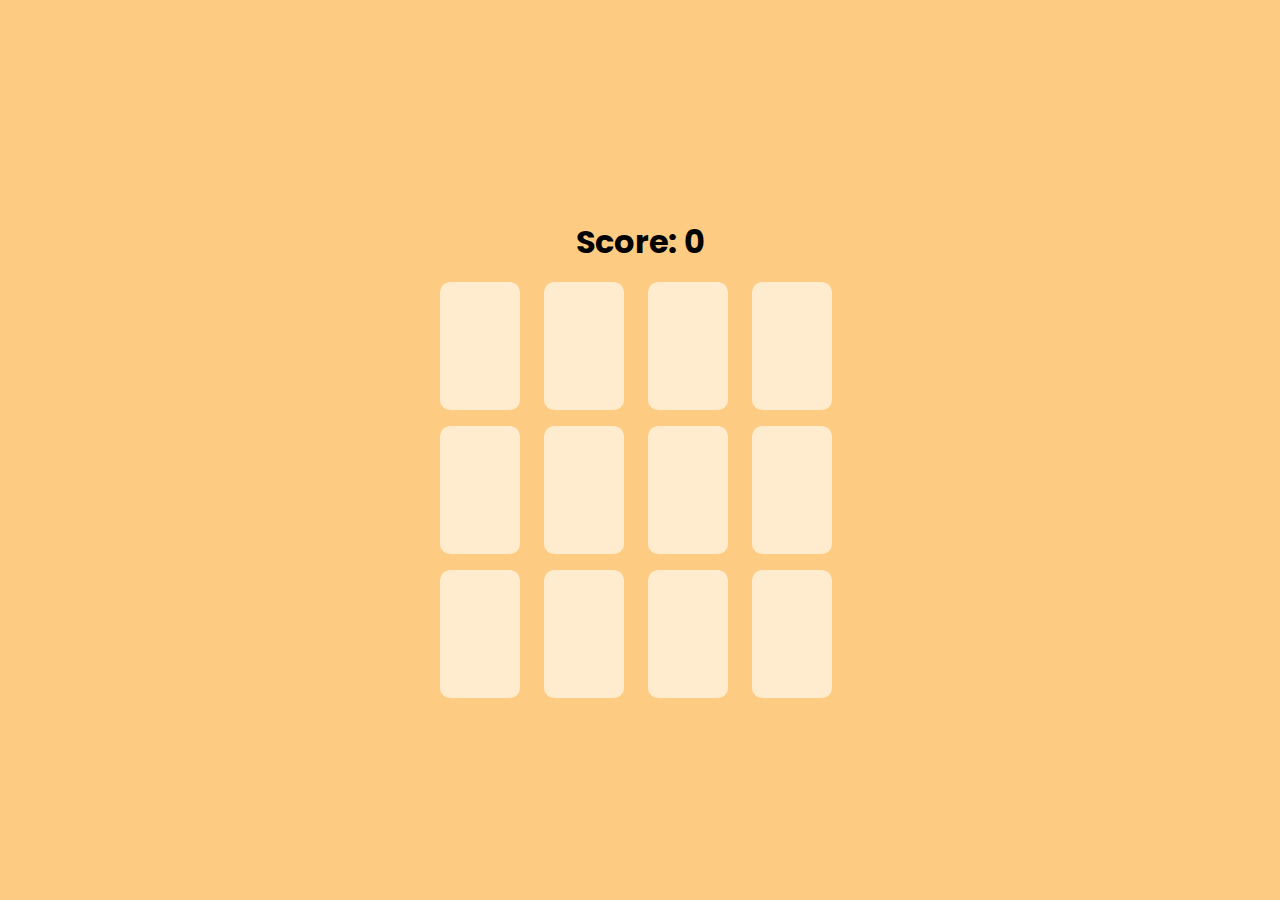
<file: permainan-kartu/index.html>
<!DOCTYPE html>
<html lang="en">
	<head>
		<meta charset="UTF-8" />
		<meta http-equiv="X-UA-Compatible" content="IE=edge" />
		<meta name="viewport" content="width=device-width, initial-scale=1.0" />
		<title>Permainan Kartu</title>
		<link rel="stylesheet" href="style.css" />
		<link
			rel="stylesheet"
			href="https://cdnjs.cloudflare.com/ajax/libs/font-awesome/4.7.0/css/font-awesome.css"
			integrity="sha512-5A8nwdMOWrSz20fDsjczgUidUBR8liPYU+WymTZP1lmY9G6Oc7HlZv156XqnsgNUzTyMefFTcsFH/tnJE/+xBg=="
			crossorigin="anonymous"
		/>
	</head>
	<body>
		<header class="points">
			<h1>Score: <span class="score">0</span></h1>
		</header>
		<main class="game" id="game"></main>
		<div class="play-again" onclick="window.location.reload()">
			<i class="fa fa-repeat" aria-hidden="true"></i>
			<h1>play again</h1>
		</div>

		<script src="script.js"></script>
	</body>
</html>
</file>
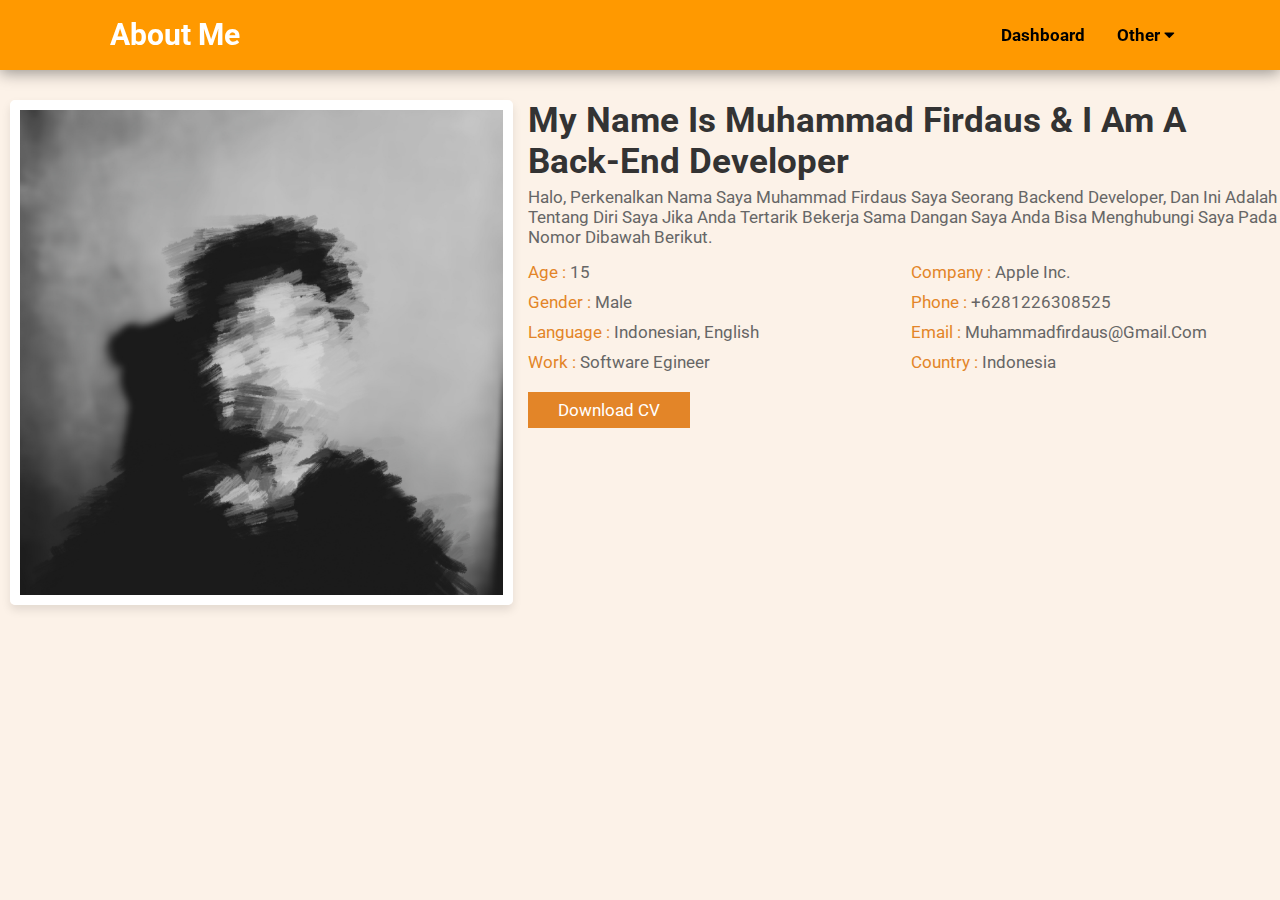
<file: html/about.html>
<!DOCTYPE html>
<html lang="en">
  <head>
    <meta charset="UTF-8" />
    <meta http-equiv="X-UA-Compatible" content="IE=edge" />
    <meta name="viewport" content="width=device-width, initial-scale=1.0" />
    <title>Portofolio | Muhammad Firdaus</title>

    <!-- font awesome cdn link  -->
    <link rel="stylesheet" href="https://cdnjs.cloudflare.com/ajax/libs/font-awesome/5.15.3/css/all.min.css" />

    <!-- custom css file link  -->
    <link rel="stylesheet" href="../css/about.css" />
  </head>
  <body>
    <!-- NAVBAR-->
    <nav class="navbar1">
      <label class="logo">About Me</label>
      <ul>
        <li><a class="active" href="../index.html">Dashboard</a></li>
        <li>
          <a href="#"
            >Other
            <i class="fas fa-caret-down"></i>
          </a>
          <ul>
            <li><a href="../html/music.html" target="_blank">My Fav Music</a></li>
            <li><a href="https://www.coursera.org/articles/back-end-developer" target="_blank">Backend Dev</a></li>
            <li><a href="https://id.wikipedia.org/wiki/Apple_Inc." target="_blank">Apple inc.</a></li>
            <li><a href="../html/video.html" target="_blank">Video Backend</a></li>
            <li><a href="../permainan-kartu/index.html" target="_blank">Mini Games</a></li>
          </ul>
        </li>
      </ul>
    </nav>
    <!-- NAVBAR END -->

    <!-- about section starts  -->

    <section class="about" id="about">

    <div class="row-1">
      <div class="image">
        <img src="../assets/images/mat.jpg" alt="" />
      </div>

      <div class="content">
        <h3>my name is Muhammad Firdaus & i am a Back-end developer</h3>
        <p>Halo, perkenalkan nama saya Muhammad Firdaus saya seorang backend developer, dan ini adalah tentang diri saya jika anda tertarik bekerja sama dangan saya anda bisa menghubungi saya pada nomor dibawah berikut.  </p>
        <div class="box-container">
          <div class="box">
            <p><span> age : </span> 15</p>
            <p><span> gender : </span> male</p>
            <p><span> language : </span> indonesian, english</p>
            <p><span> work : </span> Software Egineer</p>
          </div>
          <div class="box">
            <p><span> Company : </span> apple inc.</p>
            <p><span> phone : </span> +6281226308525 </p>
            <p><span> email : </span> muhammadfirdaus@gmail.com</p>
            <p><span> country : </span> indonesia</p>
          </div>
        </div>
        <a href="../assets/images/MfCv_.pdf" target="_blank" class="btn">download CV</a>
      </div>
    </div>
  </body>
</html>
</file>
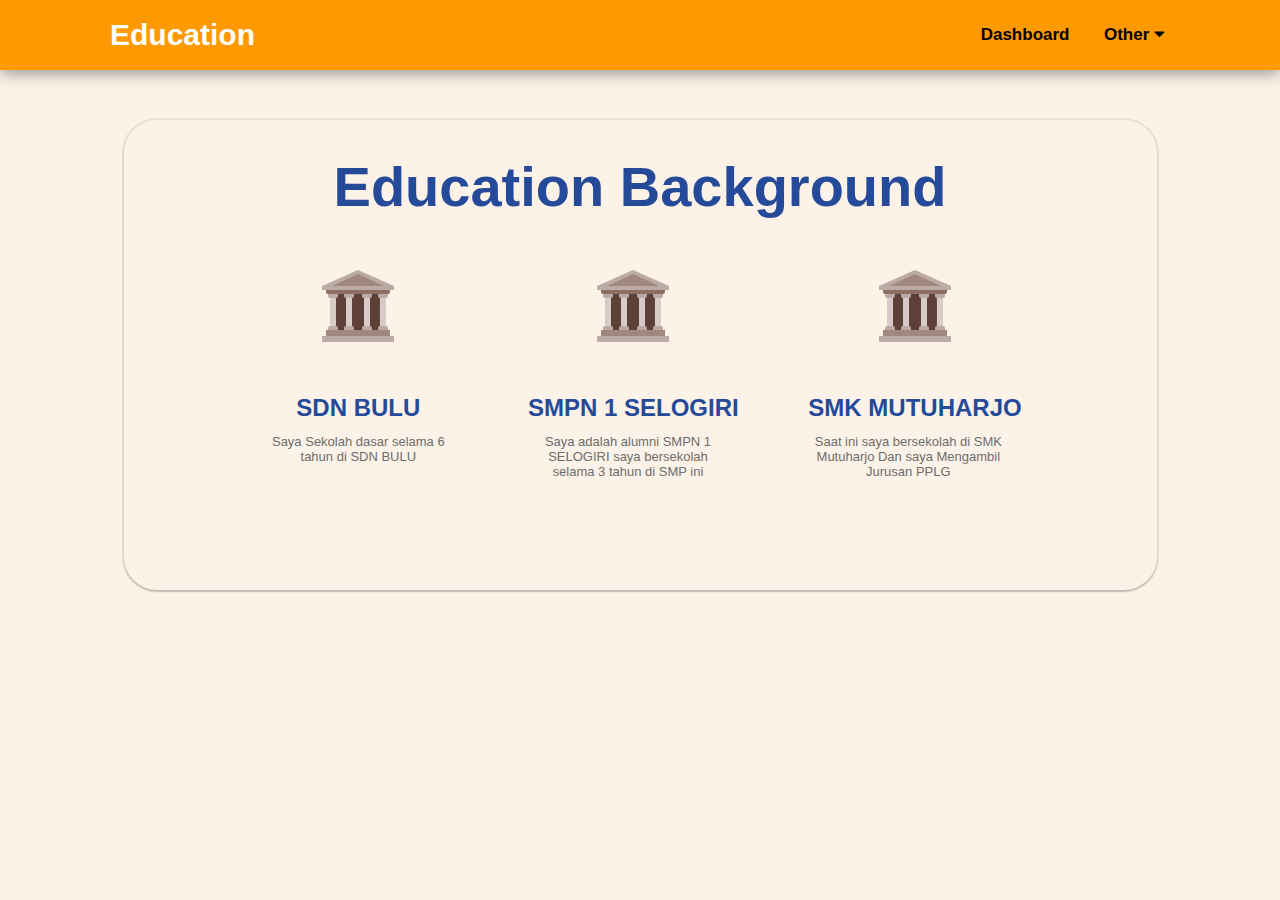
<file: html/education.html>
<!DOCTYPE html>
<html lang="en">
  <head>
    <meta charset="UTF-8" />
    <meta http-equiv="X-UA-Compatible" content="IE=edge" />
    <meta name="viewport" content="width=device-width, initial-scale=1.0" />
    <title>Portofolio | Muhammad Firdaus</title>

    <!-- font awesome cdn link  -->
    <link rel="stylesheet" href="https://cdnjs.cloudflare.com/ajax/libs/font-awesome/5.15.3/css/all.min.css" />

    <!-- custom css file link  -->
    <link rel="stylesheet" href="../css/education.css" />
  <body>
    <nav class="navbar1">
      <label class="logo">Education</label>
      <ul>
        <li><a class="active" href="../index.html">Dashboard</a></li>
        <li>
          <a href="#"
            >Other
            <i class="fas fa-caret-down"></i>
          </a>
          <ul>
            <li><a href="../html/music.html" target="_blank">My Fav Music</a></li>
            <li><a href="https://www.coursera.org/articles/back-end-developer" target="_blank">Backend Dev</a></li>
            <li><a href="https://id.wikipedia.org/wiki/Apple_Inc." target="_blank">Apple inc.</a></li>
            <li><a href="../html/video.html" target="_blank">Video Backend</a></li>
            <li><a href="../permainan-kartu/index.html" target="_blank">Mini Games</a></li>
          </ul>
        </li>
      </ul>
    </nav>
    <!-- NAVBAR END -->

    <!-- CONTENT -->

    <div class="main">
      <!-- <div class="container"> -->
        <div class="main-wrapper">
          <h1>Education Background</h1>
          <div class="skills">
            <div class="skill">
              <img src="../assets/images/icons8-university-96.png" />
              <h2>SDN BULU</h2>
              <p>Saya Sekolah dasar selama 6 tahun di SDN BULU<p>
            </div>
            <div class="skill">
              <img src="../assets/images/icons8-university-96.png" />
              <h2>SMPN 1 SELOGIRI</h2>
              <p>Saya adalah alumni SMPN 1 SELOGIRI saya bersekolah selama 3 tahun di SMP ini</p>
            </div>
            <div class="skill">
              <img src="../assets/images/icons8-university-96.png" />
              <h2>SMK MUTUHARJO</h2>
              <p>Saat ini saya bersekolah di SMK Mutuharjo Dan saya Mengambil Jurusan PPLG</p>
            </div>
          </div>
        </div>
  </body>
</html>
</file>
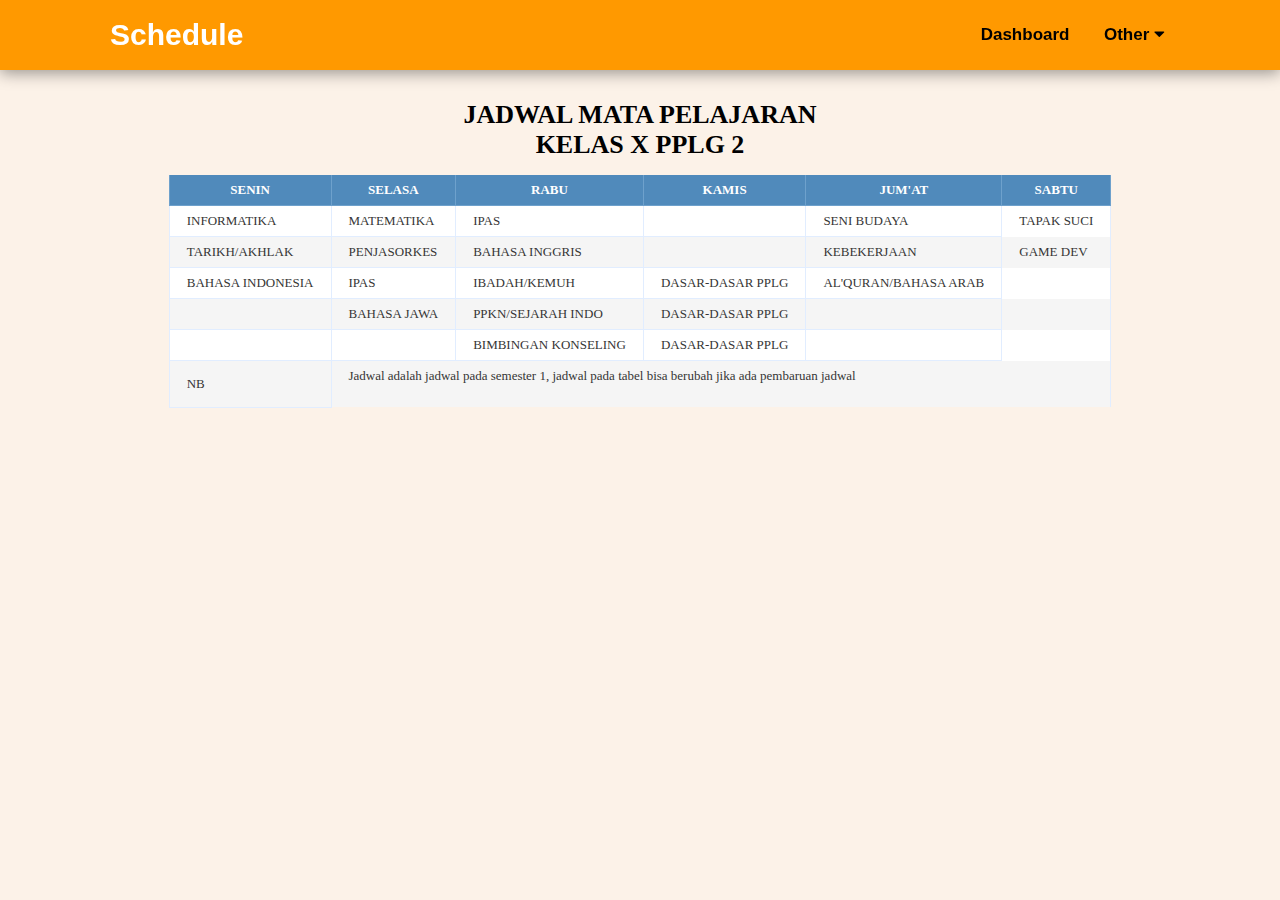
<file: html/jadwal.html>
<!DOCTYPE html>
<html lang="en">
  <head>
    <meta charset="UTF-8" />
    <meta http-equiv="X-UA-Compatible" content="IE=edge" />
    <meta name="viewport" content="width=device-width, initial-scale=1.0" />
    <title>Portofolio | Muhammad Firdaus</title>

    <!-- font awesome cdn link  -->
    <link rel="stylesheet" href="https://cdnjs.cloudflare.com/ajax/libs/font-awesome/5.15.3/css/all.min.css" />

    <!-- custom css file link  -->
    <link rel="stylesheet" href="../css/jadwal1.css" />
  <body>
    <!-- NAVBAR-->
    <nav class="navbar1">
      <label class="logo">Schedule</label>
      <ul>
        <li><a class="active" href="../index.html">Dashboard</a></li>
        <li>
          <a href="#"
            >Other 
            <i class="fas fa-caret-down"></i>
          </a>
          <ul>
            <li><a href="../html/music.html" target="_blank">My Fav Music</a></li>
            <li><a href="https://www.coursera.org/articles/back-end-developer" target="_blank">Backend Dev</a></li>
            <li><a href="https://id.wikipedia.org/wiki/Apple_Inc." target="_blank">Apple inc.</a></li>
            <li><a href="../html/video.html" target="_blank">Video Backend</a></li>
            <li><a href="../permainan-kartu/index.html" target="_blank">Mini Games</a></li>
          </ul>
        </li>
      </ul>
    </nav>
    <!-- NAVBAR END -->
      <table class="demo-table responsive">
        <caption class="title">
          <h1><center>JADWAL MATA PELAJARAN</center></h1>
          <h1><center>KELAS X PPLG 2</center></h1>
        </caption>
        <thead>
          <tr>
            <th scope="col">SENIN</th>
            <th scope="col">SELASA</th>
            <th scope="col">RABU</th>
            <th scope="col">KAMIS</th>
            <th scope="col">JUM'AT</th>
            <th scope="col">SABTU</th>
          </tr>
        </thead>
        <tbody>
          <tr>
            <td data-header="SENIN" class="title">INFORMATIKA</td>
            <td data-header="SELASA">MATEMATIKA</td>
            <td data-header="RABU">IPAS</td>
            <td data-header="KAMIS"></td>
            <td data-header="JUM'AT">SENI BUDAYA</td>
            <td data-header="SABTU">TAPAK SUCI</td>
          </tr>
          <tr>
            <td data-header="SENIN" class="title">TARIKH/AKHLAK</td>
            <td data-header="SELASA">PENJASORKES</td>
            <td data-header="RABU">BAHASA INGGRIS</td>
            <td data-header="KAMIS"></td>
            <td data-header="JUM'AT">KEBEKERJAAN</td>
            <td data-header="SABTU">GAME DEV</td>
          </tr>
          <tr>
            <td data-header="SENIN" class="title">BAHASA INDONESIA</td>
            <td data-header="SELASA">IPAS</td>
            <td data-header="RABU">IBADAH/KEMUH</td>
            <td data-header="KAMIS">DASAR-DASAR PPLG</td>
            <td data-header="JUM'AT">AL'QURAN/BAHASA ARAB</td>
            <td data-header="SABTU"></td>
          </tr>
          <tr>
            <td data-header="SENIN" class="title"></td>
            <td data-header="SELASA">BAHASA JAWA</td>
            <td data-header="RABU">PPKN/SEJARAH INDO</td>
            <td data-header="KAMIS">DASAR-DASAR PPLG</td>
            <td data-header="JUM'AT"></td>
            <td data-header="SABTU"></td>
          </tr>
          <tr>
            <td data-header="SENIN" class="title"></td>
            <td data-header="SELASA"></td>
            <td data-header="RABU">BIMBINGAN KONSELING</td>
            <td data-header="KAMIS">DASAR-DASAR PPLG</td>
            <td data-header="JUM'AT"></td>
            <td data-header="SABTU"></td>
          </tr>

          <tr>
            <td>NB</td>
            <td colspan="5">
              <p>Jadwal adalah jadwal pada semester 1, jadwal pada tabel bisa berubah jika ada pembaruan jadwal</p>
              <br />
            </td>
          </tr>
        </tbody>
      </table>
    </div>
  </body>
</html>
</file>
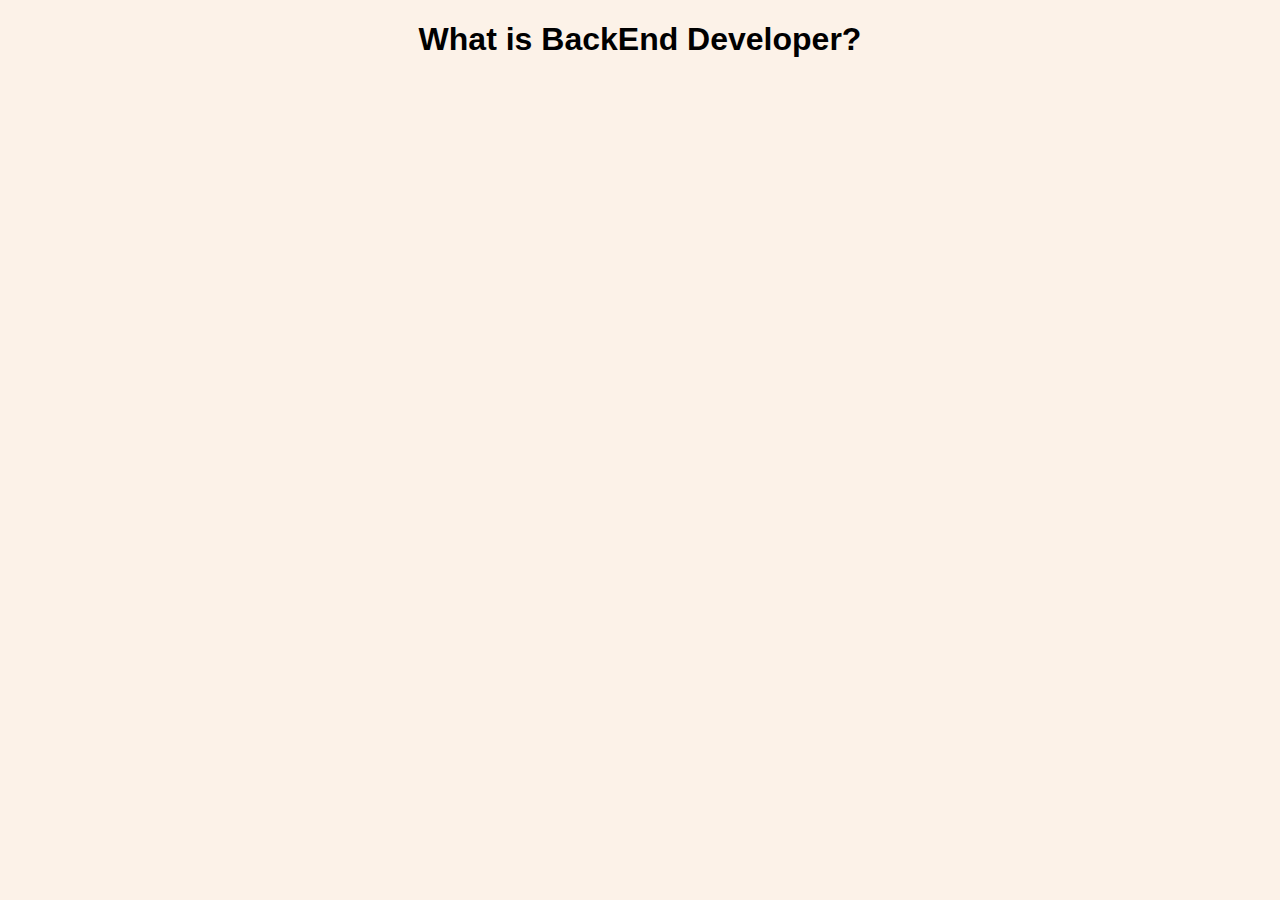
<file: html/video.html>
<!DOCTYPE html>
<html lang="en">
  <head>
    <meta charset="UTF-8" />
    <meta http-equiv="X-UA-Compatible" content="IE=edge" />
    <meta name="viewport" content="width=device-width, initial-scale=1.0" />
    <title>Backend?</title>
    <style>
      body {
        background-color: #fcf2e8;
      }
      .text {
        text-align: center;
        font-family: "Segoe UI", Tahoma, Geneva, Verdana, sans-serif;
      }
      .video {
        text-align: center;
        margin-top: 10px;
      }
    </style>
  </head>
  <body>
    <div class="text">
      <h1>What is BackEnd Developer?</h1>
    </div>
    <div class="video">
      <iframe
        width="800x"
        height="500px"
        src="https://www.youtube.com/embed/mRttyh1GQ5I"
        title="YouTube video player"
        frameborder="0"
        allow="accelerometer; autoplay; clipboard-write; encrypted-media; gyroscope; picture-in-picture"
        allowfullscreen
      ></iframe>
    </div>
  </body>
</html>
</file>
<file: permainan-kartu/style.css>
@import url("https://fonts.googleapis.com/css2?family=Poppins:wght@500;600&display=swap");

* {
	margin: 0;
	padding: 0;
	box-sizing: border-box;
	font-family: "Poppins", sans-serif;
}

body {
	background-color: rgb(253, 204, 130);
	display: grid;
	place-content: center;
	height: 100vh;
}

.points {
	text-align: center;
	margin: 1rem;
}

.game {
	display: grid;
	grid-template-columns: 1fr 1fr 1fr 1fr;
	width: 400px;
	margin: auto;
	gap: 1rem;
}

.card {
	width: 5rem;
	height: 8rem;
	border-radius: 10px;
	background-color: blanchedalmond;
	transition: 0.5s ease;
	display: flex;
	align-items: center;
	justify-content: center;
	overflow: hidden;
}

.card img {
	max-width: 80%;
	opacity: 0;
	transform: rotateY(180deg);
	height: 0;
	transition: 0.5s ease;
}

.card.active {
	transform: rotateY(180deg);
}

.card.active img {
	height: fit-content;
	opacity: 1;
}

.card.disabled {
	opacity: 0;
	transform: scale(0) rotateY(180deg);
	pointer-events: none;
}

.card.disabled img {
	height: fit-content;
	opacity: 1;
}

.play-again {
	text-align: center;
	position: absolute;
	top: 40%;
	width: 100%;
	margin: auto;
	pointer-events: none;
	opacity: 0;
	transition: 0.3s ease;
	cursor: pointer;
}

.play-again i {
	font-size: 5rem;
	border-radius: 50%;
	padding: 0.8rem 1rem;
	color: rgb(30, 68, 30);
	background-color: rgb(60, 189, 99);
}

.play-again h1 {
	padding: 0.5rem 0;
	color: rgb(30, 68, 30);
}

.play-again.show {
	pointer-events: all;
	opacity: 1;
}
</file>
<file: css/about.css>
@import url("https://fonts.googleapis.com/css2?family=Roboto:wght@100;300;400;500;700&display=swap");

:root {
  --main-color: #e38528;
}

* {
  font-family: "Roboto", sans-serif;
  margin: 0;
  padding: 0;
  box-sizing: border-box;
  outline: none;
  border: none;
  text-decoration: none;
  text-transform: capitalize;
}

html {
  font-size: 62.5%;
}

body {
  background: #fcf2e8;
}

/* NAVBAR */

nav .logo {
  color: white;
  font-size: 30px;
  font-weight: bold;
  line-height: 70px;
  padding-left: 110px;
}
nav {
  height: 70px;
  width: 100%;
  background: #ff9900;
  box-shadow: 0 3px 15px rgba(0, 0, 0, 0.4);
  font-family: "Ubuntu", sans-serif;
  position: fixed;
}

nav ul {
  float: right;
  margin-right: 90px;
}
nav ul li {
  display: inline-block;
  font-weight: bold;
}
nav ul li a {
  color: black;
  display: block;
  padding: 0 15px;
  line-height: 70px;
  font-size: 17px;
  background: #ff9900;
  transition: 0.5s;
}
nav ul li a:hover,
nav ul li a.activ:hover {
  color: white;
}
nav ul ul {
  position: absolute;
  top: 85px;
  border-top: 2px solid black;
  opacity: 0;
  visibility: hidden;
}
nav ul li:hover > ul {
  top: 100px;
  opacity: 1;
  visibility: visible;
  transition: 0.3s linear;
}
nav ul ul li {
  width: 150px;
  display: list-item;
  position: relative;
  border: 2px solid black;
  border-top: none;
  list-style: none;
}
nav ul ul li a {
  line-height: 50px;
}
nav ul ul ul {
  border-top: none;
}
nav ul ul ul li {
  position: relative;
  top: -70px;
  left: 150px;
}
nav ul ul li a i {
  margin-left: 45px;
}

.about .row-1 {
  display: flex;
  flex-wrap: wrap;
  gap: 1.5rem;
  padding-top: 100px;
  margin-left: 10px;
}

.about .row-1 .image {
  flex: 1 1 25rem;
}

.about .row-1 .image img {
  height: 100%;
  width: 100%;
  object-fit: cover;
  border: 1rem solid #fff;
  border-radius: 0.5rem;
  box-shadow: 0 0.5rem 1rem rgba(0, 0, 0, 0.1);
}

.about .row-1 .content {
  flex: 1 1 50rem;
}

.about .row-1 .content h3 {
  color: #333;
  font-size: 3.5rem;
}

.about .row-1 .content p {
  color: #666;
  font-size: 1.7rem;
  padding: 0.5rem 0;
}

.about .row-1 .content .box-container {
  display: flex;
  flex-wrap: wrap;
  gap: 1.5rem;
  padding: 0.5rem 0;
}

.about .row-1 .content .box-container .box {
  flex: 1 1 20rem;
}

.about .row-1 .content .box-container .box span {
  color: var(--main-color);
}
.btn {
  display: inline-block;
  margin-top: 1rem;
  padding: 0.8rem 3rem;
  background: var(--main-color);
  color: #fff;
  cursor: pointer;
  font-size: 1.7rem;
}

.btn:hover {
  background: #111;
  transition: all 0.5s;
}
</file>
<file: css/education.css>
* {
  margin: 0;
  padding: 0;
}

/* NAVBAR */

body {
  font-family: "Roboto", sans-serif;
  background: #fcf2e8;
}

nav .logo {
  color: white;
  font-size: 30px;
  font-weight: bold;
  line-height: 70px;
  padding-left: 110px;
}
nav {
  height: 70px;
  width: 100%;
  background: #ff9900;
  box-shadow: 0 3px 15px rgba(0, 0, 0, 0.4);
  font-family: "Ubuntu", sans-serif;
  position: sticky;
}

nav ul {
  float: right;
  margin-right: 100px;
}
nav ul li {
  display: inline-block;
  font-weight: bold;
}
nav ul li a {
  color: black;
  display: block;
  padding: 0 15px;
  line-height: 70px;
  font-size: 17px;
  background: #ff9900;
  transition: 0.5s;
  text-decoration: none;
}
nav ul li a:hover,
nav ul li a.activ:hover {
  color: white;
}
nav ul ul {
  position: absolute;
  top: 85px;
  border-top: 2px solid black;
  opacity: 0;
  visibility: hidden;
}
nav ul li:hover > ul {
  top: 100px;
  opacity: 1;
  visibility: visible;
  transition: 0.3s linear;
}
nav ul ul li {
  width: 152px;
  display: list-item;
  position: relative;
  border: 2px solid black;
  border-top: none;
  list-style: none;
}
nav ul ul li a {
  line-height: 50px;
}
nav ul ul ul {
  border-top: none;
}
nav ul ul ul li {
  position: relative;
  top: -70px;
  left: 150px;
}
nav ul ul li a i {
  margin-left: 45px;
}

/*
.wrapper {
  width: 1100px;
  margin: auto;
  position: relative;
}

.logo a {
  font-size: 25px;
  font-weight: bold;
  float: left;
  font-family: Verdana, Geneva, Tahoma, sans-serif;
  color: white;
  text-decoration: none;
}

.menu {
  float: right;
}

nav {
  width: 100%;
  height: 75px;
  margin: auto;
  margin-bottom: 15px;
  display: flex;
  line-height: 80px;
  position: sticky;
  top: 0;
  background: #ff9900;
  box-shadow: 0 3px 15px rgba(0, 0, 0, 0.4);
}

nav ul {
  list-style-type: none;
  margin: 0;
  padding: 0;
  overflow: hidden;
}

nav ul li {
  float: left;
}

nav ul li a {
  color: black;
  font-weight: bold;
  text-align: center;
  padding: 0px 16px 0px 16px;
  text-decoration: none;
}

nav ul li a:hover {
  color: white;
  transition: 0.3s linear;
} */

/* NAVBAR END */

/* CONTENT */

.main {
  width: 100%;
}
.main-wrapper {
  background-color: #fcf2e8;
  width: 1033px;
  height: 470px;
  margin: auto;
  margin-top: 50px;

  border-radius: 33px;
  box-shadow: 0 2px 2px 0 rgba(0, 0, 0, 0.16), 0 0 0 2px rgba(0, 0, 0, 0.08);
}
.main-wrapper h1 {
  text-align: center;
  padding: 34px 0 39px 0;
  font-size: 56px;
  color: #254a99;
}
.skills {
  display: flex;
  flex-direction: row;
  text-align: center;
  padding: 0 100px 0 100px;
}
.skill {
  margin: 0 auto;
}
.skill h2 {
  color: #254a99;
  margin: 36px 0 12px 0;
}
.skill p {
  color: #6d6d6d;
  width: 200px;
  font-size: 13px;
}
</file>
<file: css/jadwal1.css>
* {
  margin: 0;
  padding: 0;
  list-style: none;
  text-decoration: none;
}

/* NAVBAR */

body {
  font-family: "Roboto", sans-serif;
  background: #fcf2e8;
  /* background-image: url("assets/anime-naruto-madara-uchiha-wallpaper-preview.jpg");
  background-repeat: no-repeat;
  background-size: cover; */
}
nav .logo {
  color: white;
  font-size: 30px;
  font-weight: bold;
  line-height: 70px;
  padding-left: 110px;
}
nav {
  height: 70px;
  width: 100%;
  background: #ff9900;
  box-shadow: 0 3px 15px rgba(0, 0, 0, 0.4);
  font-family: "Ubuntu", sans-serif;
  position: fixed;
}

nav ul {
  float: right;
  margin-right: 100px;
}
nav ul li {
  display: inline-block;
  font-weight: bold;
}
nav ul li a {
  color: black;
  display: block;
  padding: 0 15px;
  line-height: 70px;
  font-size: 17px;
  background: #ff9900;
  transition: 0.5s;
}
nav ul li a:hover,
nav ul li a.activ:hover {
  color: white;
}
nav ul ul {
  position: absolute;
  top: 85px;
  border-top: 2px solid black;
  opacity: 0;
  visibility: hidden;
}
nav ul li:hover > ul {
  top: 100px;
  opacity: 1;
  visibility: visible;
  transition: 0.3s linear;
}
nav ul ul li {
  width: 152px;
  display: list-item;
  position: relative;
  border: 2px solid black;
  border-top: none;
  list-style: none;
}
nav ul ul li a {
  line-height: 50px;
}
nav ul ul ul {
  border-top: none;
}
nav ul ul ul li {
  position: relative;
  top: -70px;
  left: 150px;
}
nav ul ul li a i {
  margin-left: 45px;
}

.title {
  margin-top: 100px;
}

table {
  margin: auto;
  font-family: "lucida sans unicode", "lucida grande", "segoe ui";
  font-size: 12px;
}

.demo-table {
  border-collapse: collapse;
  font-size: 13px;
}

.demo-table th,
.demo-table td {
  border-bottom: 1px solid #e1edff;
  border-left: 1px solid #e1edff;
  padding: 7px 17px;
}

.demo-table th,
.demo-table td:last-child {
  border-right: 1px solid #e1edff;
}

.demo-table td:first-child {
  border-top: 1px solid #e1edff;
}

.demo-table td:last-child {
  border-bottom: 0;
}

caption {
  caption-side: top;
  margin-bottom: 15px;
}

/* table header */

.demo-table thead th {
  background-color: #508abb;
  color: white;
  border-color: #6ea1cc !important;
  text-transform: uppercase;
}

/* table body */

.demo-table tbody td {
  color: #353535;
}

.demo-table tbody tr:nth-child(odd) td {
  background-color: white;
}

.demo-table tbody td {
  background-color: whitesmoke;
}

.demo-table tbody tr:hover th,
.demo-table tbody tr:hover td {
  background-color: #ffffa2;
  border-color: #ffff0f;
  transition: all 0.2s;
}

/* body {
  font-family: "lucida sans unicode", "lucida grande", "segoe ui";
} */
</file>
